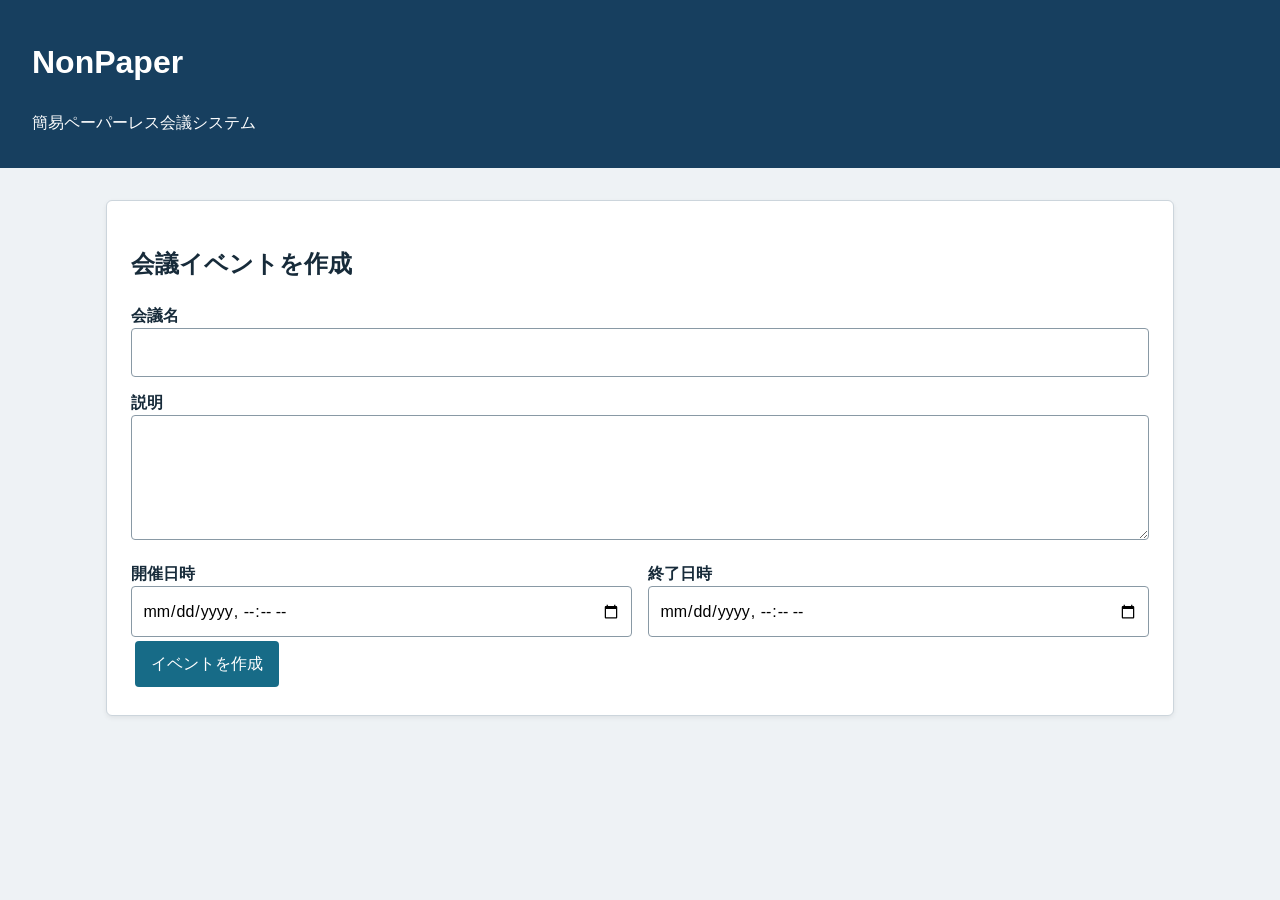
<file: src/NonPaper/wwwroot/index.html>
<!doctype html>
<html lang="ja">
<head>
  <meta charset="utf-8">
  <meta name="viewport" content="width=device-width">
  <title>NonPaper - 会議作成</title>
  <link rel="stylesheet" href="css/site.css">
</head>
<body>
  <header>
    <h1>NonPaper</h1>
    <p>簡易ペーパーレス会議システム</p>
  </header>
  <main>
    <section class="card">
      <h2>会議イベントを作成</h2>
      <div id="message" class="hidden" role="alert"></div>
      <form id="create">
        <label for="title">会議名</label>
        <input id="title" maxlength="200" required>
        <label for="description">説明</label>
        <textarea id="description" maxlength="4000" rows="4"></textarea>
        <div class="row">
          <div>
            <label for="starts">開催日時</label>
            <input id="starts" type="datetime-local" required>
          </div>
          <div>
            <label for="ends">終了日時</label>
            <input id="ends" type="datetime-local" required>
          </div>
        </div>
        <button>イベントを作成</button>
      </form>
    </section>
    <section id="result" class="card hidden">
      <h2>作成しました</h2>
      <p class="error">管理用URLはこの画面で一度だけ表示されます。秘密情報として安全に保管してください。</p>
      <h3>管理用URL</h3>
      <p id="manageUrl" class="url"></p>
      <button data-copy="manageUrl">コピー</button>
      <a id="uploadLink" class="button" href="#">PDF登録画面へ</a>
      <h3>参加者用URL</h3>
      <p id="meetingUrl" class="url"></p>
      <button data-copy="meetingUrl">コピー</button>
    </section>
  </main>
  <script type="module" src="js/index.js"></script>
</body>
</html>
</file>
<file: src/NonPaper/wwwroot/css/site.css>
:root {
  font-family: "Yu Gothic UI", "Meiryo", sans-serif;
  color: #172b3a;
  background: #eef2f5;
  line-height: 1.6;
}

* {
  box-sizing: border-box;
}

body {
  margin: 0;
}

header {
  background: #173f5f;
  color: white;
  padding: 1rem 2rem;
}

header.organizer {
  background: #40546b;
}

main {
  max-width: 1100px;
  margin: 2rem auto;
  padding: 0 1rem;
}

.card {
  background: white;
  border: 1px solid #ccd5dc;
  border-radius: 6px;
  padding: 1.5rem;
  margin-bottom: 1rem;
  box-shadow: 0 2px 5px #0001;
}

label {
  display: block;
  font-weight: 700;
  margin-top: .8rem;
}

input, textarea, button {
  font: inherit;
}

input, textarea {
  width: 100%;
  padding: .65rem;
  border: 1px solid #8999a5;
  border-radius: 4px;
}

button, .button {
  display: inline-block;
  border: 0;
  border-radius: 4px;
  padding: .65rem 1rem;
  background: #176b87;
  color: white;
  text-decoration: none;
  cursor: pointer;
  margin: .25rem;
}

button.secondary, .button.secondary {
  background: #526876;
}

button.danger {
  background: #a42828;
}

button:disabled {
  opacity: .5;
  cursor: not-allowed;
}

:focus-visible {
  outline: 3px solid #f2a900;
  outline-offset: 2px;
}

.error {
  background: #fff0f0;
  border-left: 5px solid #b00020;
  padding: .8rem;
  color: #780014;
}

.success {
  background: #eaf7ef;
  border-left: 5px solid #18743b;
  padding: .8rem;
}

.hidden {
  display: none !important;
}

.url {
  overflow-wrap: anywhere;
  background: #f4f6f7;
  padding: .6rem;
}

.badge {
  font-weight: bold;
  border: 1px solid #657784;
  padding: .2rem .6rem;
  border-radius: 1rem;
}

.row {
  display: flex;
  gap: 1rem;
  flex-wrap: wrap;
}

.row > * {
  flex: 1;
  min-width: 220px;
}

.document {
  display: flex;
  align-items: center;
  gap: .5rem;
  border-bottom: 1px solid #ddd;
  padding: .5rem;
}

.document strong {
  flex: 1;
}

.drop {
  border: 2px dashed #65808f;
  padding: 2rem;
  text-align: center;
}

.danger-zone {
  border: 2px solid #a42828;
}

.meeting {
  display: grid;
  grid-template-columns: 260px 1fr;
  gap: 1rem;
  max-width: none;
  margin: 1rem;
}

.sidebar {
  background: white;
  padding: 1rem;
}

.viewer {
  background: #30363b;
  min-height: 70vh;
  text-align: center;
  padding: 1rem;
}

.viewer canvas {
  max-width: 100%;
  background: white;
}

.toolbar {
  background: #172b3a;
  color: white;
  padding: .5rem;
  position: sticky;
  top: 0;
}

.toolbar input {
  width: 5rem;
}

.document-button {
  width: 100%;
  text-align: left;
  background: #e5edf1;
  color: #173f5f;
}

.document-button.active {
  background: #176b87;
  color: white;
}

@media (max-width: 700px) {
  .meeting {
    grid-template-columns: 1fr;
  }

  .viewer {
    min-height: 50vh;
  }
}

@media print {
  body > * {
    display: none !important;
  }
}
</file>
